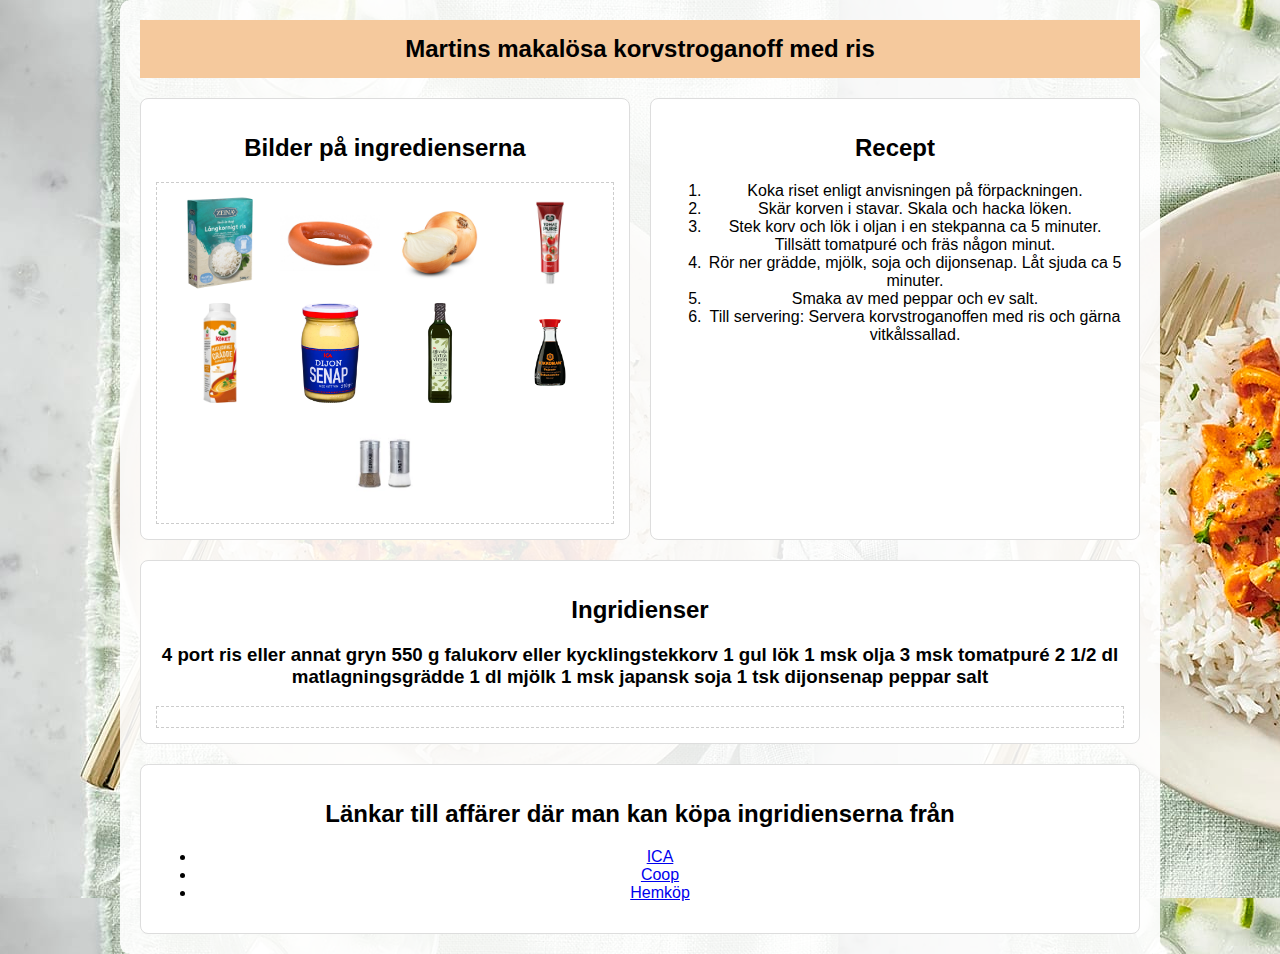
<file: index.html>
<!DOCTYPE html>
<html lang="sv">
<head>
    <meta charset="UTF-8">
    <meta name="viewport" content="width=device-width, initial-scale=1.0">
    <title>Recept på Korvstroganoff</title>
    <link rel="stylesheet" href="style.css">
</head>
<body>
    <div class="container">
        <header>
            <h1>Martins makalösa korvstroganoff med ris</h1>
        </header>

        <div class="grid">
            <div class="grid-item">
                <h2>Bilder på ingredienserna</h2>
                <div class="placeholder"><img src="./img/BiB_Langkorningt.webp" alt="Ris">
                    <img src="./img/2010-falukorv-original-e1436208947658.jpg" alt="Korv">
                    <img src="./img/ABC_Prod2773.jpg" alt="Lök">
                    <img src="./img/ABC_Prod4126.jpg" alt="Tomatpuré">
                    <img src="./img/grädde.webp" alt="Grädde">
                    <img src="./img/awyr6v28lyyx7tjilc3o.webp" alt="Senap">
                    <img src="./img/qfnrvfr9t8jeafbywhdy.webp" alt="olja">
                    <img src="./img/430311.webp" alt="soya">
                    <img src="./img/nedladdning-67.jpg" alt="salt och peppar"></div>
            </div>

            <div class="grid-item">
                <h2>Recept</h2>
                <ol>
                    <li>Koka riset enligt anvisningen på förpackningen.
                    </li>
                    <li>
                        Skär korven i stavar. Skala och hacka löken.</li>
                    <li>Stek korv och lök i oljan i en stekpanna ca 5 minuter. Tillsätt tomatpuré och fräs någon minut.</li>
                    <li>
                        Rör ner grädde, mjölk, soja och dijonsenap. Låt sjuda ca 5 minuter.</li>
                    <li>
                        Smaka av med peppar och ev salt.</li>
                    <li>Till servering: Servera korvstroganoffen med ris och gärna vitkålssallad.</li>
                </ol>
            </div>

            <div class="grid-item full-width">
                <h2>Ingridienser</h2>
                <h3>4  port ris eller annat gryn
                    550 g falukorv eller kycklingstekkorv
                    1  gul lök
                    1 msk olja
                    3 msk tomatpuré
                    2 1/2 dl matlagningsgrädde
                    1 dl mjölk
                    1 msk japansk soja
                    1 tsk dijonsenap
                    peppar
                    salt</h3>
                <div class="placeholder">
                </div>
            </div>

            <div class="grid-item full-width">
                <h2>Länkar till affärer där man kan köpa ingridienserna från</h2>
                <ul>
                    <li><a href="https://www.ica.se" target="_blank">ICA</a></li>
                    <li><a href="https://www.coop.se" target="_blank">Coop</a></li>
                    <li><a href="https://www.hemkop.se" target="_blank">Hemköp</a></li>
                </ul>
            </div>
        </div>
    </div>
</body>
</html>
</file>
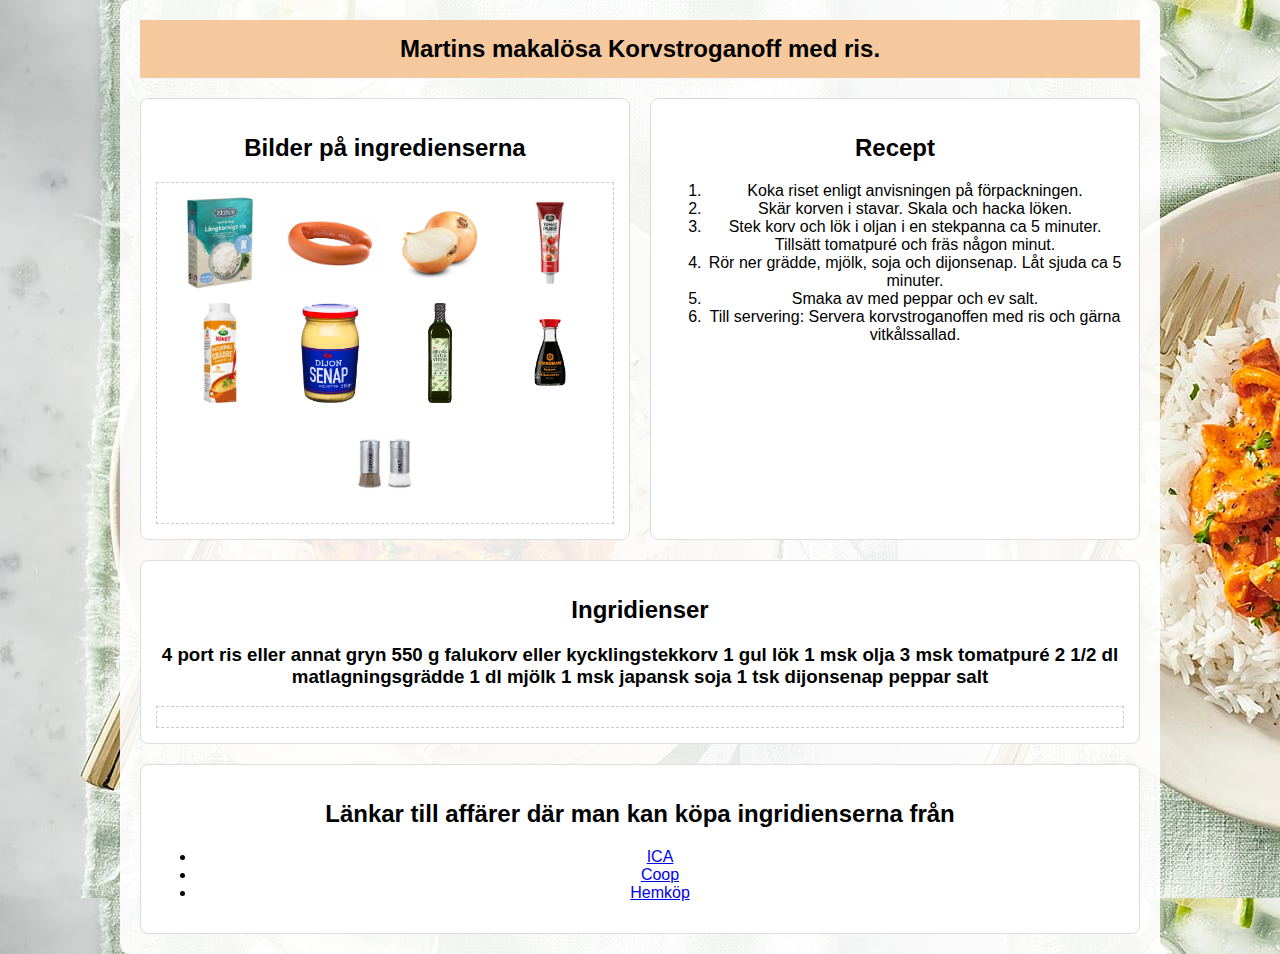
<file: index.html.html>
<!DOCTYPE html>
<html lang="sv">
<head>
    <meta charset="UTF-8">
    <meta name="viewport" content="width=device-width, initial-scale=1.0">
    <title>Recept på Korvstroganoff</title>
    <link rel="stylesheet" href="style.css">
</head>
<body>
    <div class="container">
        <header>
            <h1>Martins makalösa Korvstroganoff med ris.</h1>
        </header>

        <div class="grid">
            <div class="grid-item">
                <h2>Bilder på ingredienserna</h2>
                <div class="placeholder"><img src="./img/BiB_Langkorningt.webp" alt="Ris">
                    <img src="./img/2010-falukorv-original-e1436208947658.jpg" alt="Korv">
                    <img src="./img/ABC_Prod2773.jpg" alt="Lök">
                    <img src="./img/ABC_Prod4126.jpg" alt="Tomatpuré">
                    <img src="./img/grädde.webp" alt="Grädde">
                    <img src="./img/awyr6v28lyyx7tjilc3o.webp" alt="Senap">
                    <img src="./img/qfnrvfr9t8jeafbywhdy.webp" alt="olja">
                    <img src="./img/430311.webp" alt="soya">
                    <img src="./img/nedladdning-67.jpg" alt="salt och peppar"></div>
            </div>

            <div class="grid-item">
                <h2>Recept</h2>
                <ol>
                    <li>Koka riset enligt anvisningen på förpackningen.
                    </li>
                    <li>
                        Skär korven i stavar. Skala och hacka löken.</li>
                    <li>Stek korv och lök i oljan i en stekpanna ca 5 minuter. Tillsätt tomatpuré och fräs någon minut.</li>
                    <li>
                        Rör ner grädde, mjölk, soja och dijonsenap. Låt sjuda ca 5 minuter.</li>
                    <li>
                        Smaka av med peppar och ev salt.</li>
                    <li>Till servering: Servera korvstroganoffen med ris och gärna vitkålssallad.</li>
                </ol>
            </div>

            <div class="grid-item full-width">
                <h2>Ingridienser</h2>
                <h3>4  port ris eller annat gryn
                    550 g falukorv eller kycklingstekkorv
                    1  gul lök
                    1 msk olja
                    3 msk tomatpuré
                    2 1/2 dl matlagningsgrädde
                    1 dl mjölk
                    1 msk japansk soja
                    1 tsk dijonsenap
                    peppar
                    salt</h3>
                <div class="placeholder">
                </div>
            </div>

            <div class="grid-item full-width">
                <h2>Länkar till affärer där man kan köpa ingridienserna från</h2>
                <ul>
                    <li><a href="https://www.ica.se" target="_blank">ICA</a></li>
                    <li><a href="https://www.coop.se" target="_blank">Coop</a></li>
                    <li><a href="https://www.hemkop.se" target="_blank">Hemköp</a></li>
                </ul>
            </div>
        </div>
    </div>
</body>
</html>
</file>
<file: style.css>
body {
    font-family: Arial, sans-serif;
    margin: 0;
    padding: 0;
    background-image: url('./img/snabblagad_korvstroganoff.jpg');
}

.container {
    max-width: 1000px;
    margin: 0 auto;
    padding: 20px;
    background: rgba(255, 255, 255, 0.9);
    border-radius: 10px;
}

header {
    text-align: center;
    background-color: #f5c99d;
    padding: 15px 0;
    margin-bottom: 20px;
}

header h1 {
    margin: 0;
    font-size: 24px;
}

.grid {
    display: grid;
    grid-template-columns: 1fr 1fr;
    gap: 20px;
}

.grid-item {
    background-color: white;
    padding: 15px;
    border: 1px solid #ddd;
    border-radius: 8px;
    text-align: center;
}

.full-width {
    grid-column: span 2;
}

.placeholder {
    display: flex;
    justify-content: center;
    align-items: center;
    flex-wrap: wrap;
    gap: 10px;
    border: 1px dashed #ccc;
    padding: 10px;
    margin-top: 10px;
}

.placeholder img {
    width: 100px;
    height: auto;
    object-fit: contain;
}

.flex-links {
    display: flex;
    justify-content: space-around;
    padding: 10px;
}

.flex-links a {
    text-decoration: none;
    font-weight: bold;
    color: #007bff;
}

.flex-links a:hover {
    text-decoration: underline;
}
</file>
